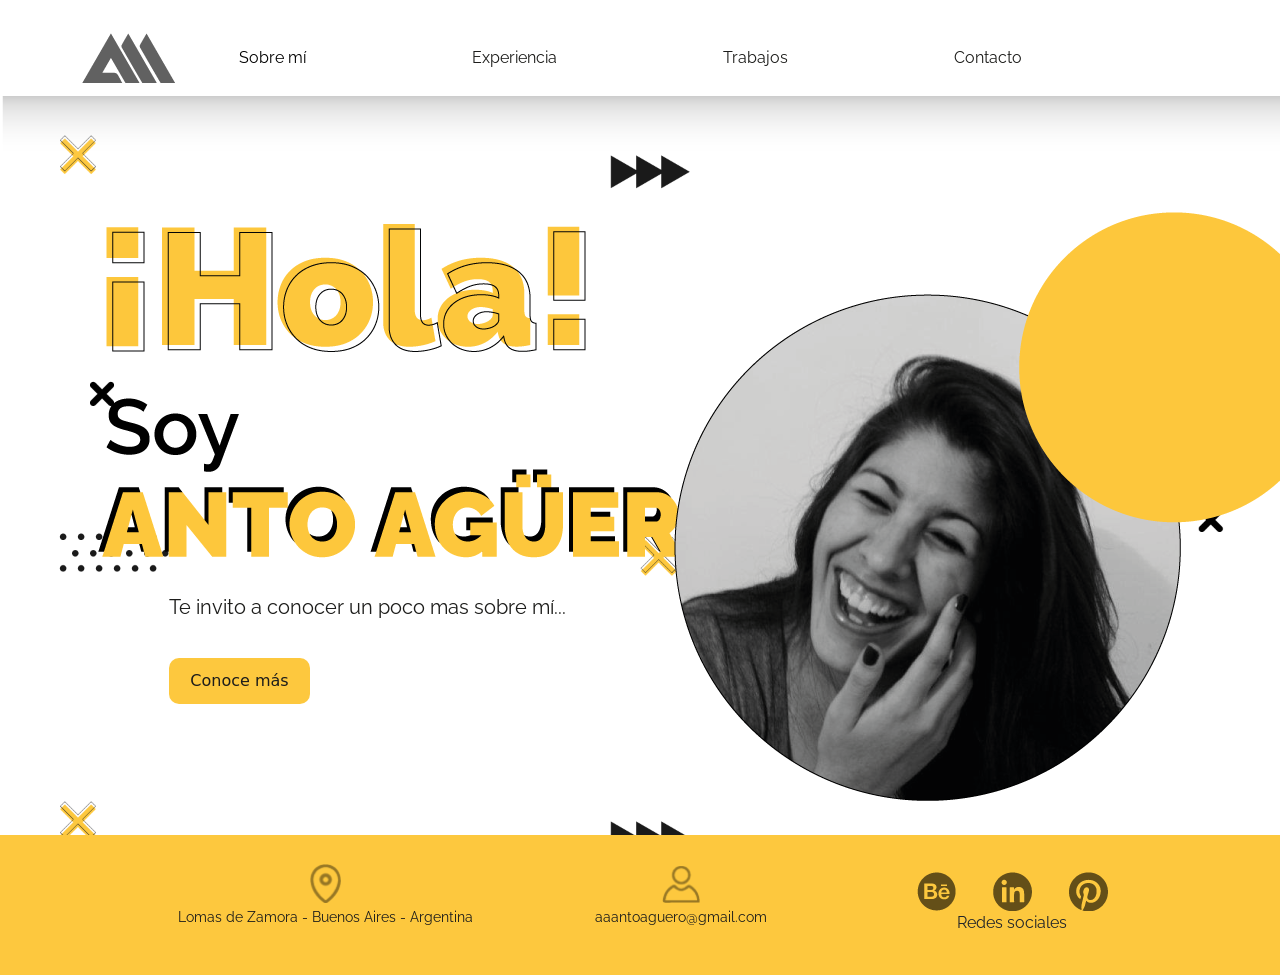
<file: desafio/index.html>
<!DOCTYPE html>
<html lang="en">

<head>
    <meta charset="UTF-8">
    <meta http-equiv="X-UA-Compatible" content="IE=edge">
    <meta name="viewport" content="width=device-width, initial-scale=1.0">

    <meta name="description" content="Hola, mi nombre es Antonela, tengo 27 años y soy de Lomas de Zamora, Buenos Aires. Soy licenciada en diseño y comunicación visual, y me recibí en la Universidad Nacional de Lanús. Hace más de 4 años que me dedico al diseño grafico y desarrollo de EMKT en un estudio de diseño y para empresas multinacionales. Hace menos de un año empece a desempeñarme en el área de desarrollo web, y actualmente estoy estudiando para poder mejorar mis aptitudes.">
   
    <meta name="keywords" content="Diseño grafico, programación, desarrollo web, freelance, diseñadora, Zona Sur, Buenos AIRES, Lomas de zamora ">


    <!-- Protocolo Open Graph -->
    <meta property="og:url" content=" "/> <!-- url pendiente -->
    <meta property="og:title" content="Aguero Antonela -  Diseño gráfico y desarrollo web"/>
    <meta property="og:image" content=" "/> <!-- img pendiente -->
    <meta property="og:description" content="Servicios de diseño grafico y desarrollo web ara tu negocio o emprendimiento "/>
    <meta property="og:type" content="website"/>

<!-- title -->
<title>Agüero Antonela - Licenciada en diseño y comunicación visual - Desarrolladora web - Presentación</title>

    <!-- css -->
    <link rel="stylesheet" href="css/style.css">

    <!-- Bootstrap -->
    <link href="https://cdn.jsdelivr.net/npm/bootstrap@5.1.3/dist/css/bootstrap.min.css" rel="stylesheet" integrity="sha384-1BmE4kWBq78iYhFldvKuhfTAU6auU8tT94WrHftjDbrCEXSU1oBoqyl2QvZ6jIW3" crossorigin="anonymous">
    
 
</head>

<body>

    <header>
        <!-- comienzo de menú -->
        
        <nav class="navbar navbar-expand-lg navbar-light container ">
            <div class="container-fluid  ">
              <a class="navbar-brand" href="index.html"><img src="src/multimedia/images/log.png" alt="Antonela Aguero"></a></a>
              
              <button class="navbar-toggler" type="button" data-bs-toggle="collapse" data-bs-target="#navbarNav" aria-controls="navbarNav" aria-expanded="false" aria-label="Toggle navigation">
                <span class="navbar-toggler-icon"></span>
              </button>

              <div class="collapse navbar-collapse" id="navbarNav">
                <ul class="navbar-nav  menu">
                  <li class="nav-item">
                    <a class="nav-link active" aria-current="page" href="src/paginas/sobremi.html">Sobre mí </a>
                  </li>
                  <li class="nav-item">
                    <a class="nav-link" href="src/paginas/experiencia.html">Experiencia</a>
                  </li>
                  <li class="nav-item">
                    <a class="nav-link" href="src/paginas/trabajos.html">Trabajos</a>
                  </li>
                  <li class="nav-item">
                    <a class="nav-link" href="src/paginas/contacto.html">Contacto</a>
                  </li>
                </ul>
              </div>
            </div>
          </nav>
          <img src="src/multimedia/images/degrade.png" alt="sombra">
    </header>



    <!-- comienzo de contenido -->

    <section class="home">
      <div class="container">
        <div class="row">
            <div class="col-xl-6 col-lg-6  col-md-12 col-sm-12">
              <img src="src/multimedia/images/img-section-home.png" alt="Hola">
               <!-- acá debería reever, y pasar la img a texto, para poner lo mas importante en H1 -->
              <p>Te invito a conocer un poco mas sobre mí...</p>
              <button><a href="src/paginas/sobremi.html"> Conoce más</a></button>
            </div>
      
      
            <div class="col-xl-6 col-lg-6  col-md-12 col-sm-12 perfil">
              <img  src="src/multimedia/images/perfil-home.png" alt="Sobre mi">
            </div>
          </div>
    </div>
         

    </section>

    <!-- comienza footer-->
    <footer>

        <ul class="nav justify-content-center">
            <li class="nav-item ubicacion">
              <a class="nav-link ubicacion" aria-current="page" href="#"> <img src="src/multimedia/images/icon-ubicacion-b.png" alt="ubicacion">
    
                <p>Lomas de Zamora - 
                    Buenos Aires  -  
                    Argentina
                </p></a>
            </li>
            <li class="nav-item persona">
              <a class="nav-link" href="mailto:aaantoaguero@gmail.com"><img src="src/multimedia/images/icon-person-b.png" alt="contacto">
                <p> aaantoaguero@gmail.com </p>
            </li>

            <li class="nav-item">
               
               <a class="nav-link d-inline" href="#"><img class="behance" src="src/multimedia/images/icon-behance.png" alt="Behance"></a>
                <a class="nav-link d-inline" href="#"><img class="behance" src="src/multimedia/images/icon-linkedin.png" alt="Linkedin"></a>
                <a class="nav-link d-inline" href="#"><img class="behance" src="src/multimedia/images/icon-pinterest.png" alt="Pinterest"></a>
                <p>Redes sociales</p></li>
 
          </ul>
         
        
         
    </footer> 

    <!-- JS Bootstrap -->
    <script src="https://cdn.jsdelivr.net/npm/@popperjs/core@2.10.2/dist/umd/popper.min.js" integrity="sha384-7+zCNj/IqJ95wo16oMtfsKbZ9ccEh31eOz1HGyDuCQ6wgnyJNSYdrPa03rtR1zdB" crossorigin="anonymous"></script>
<script src="https://cdn.jsdelivr.net/npm/bootstrap@5.1.3/dist/js/bootstrap.min.js" integrity="sha384-QJHtvGhmr9XOIpI6YVutG+2QOK9T+ZnN4kzFN1RtK3zEFEIsxhlmWl5/YESvpZ13" crossorigin="anonymous"></script>
</body>
 

</html>
</file>
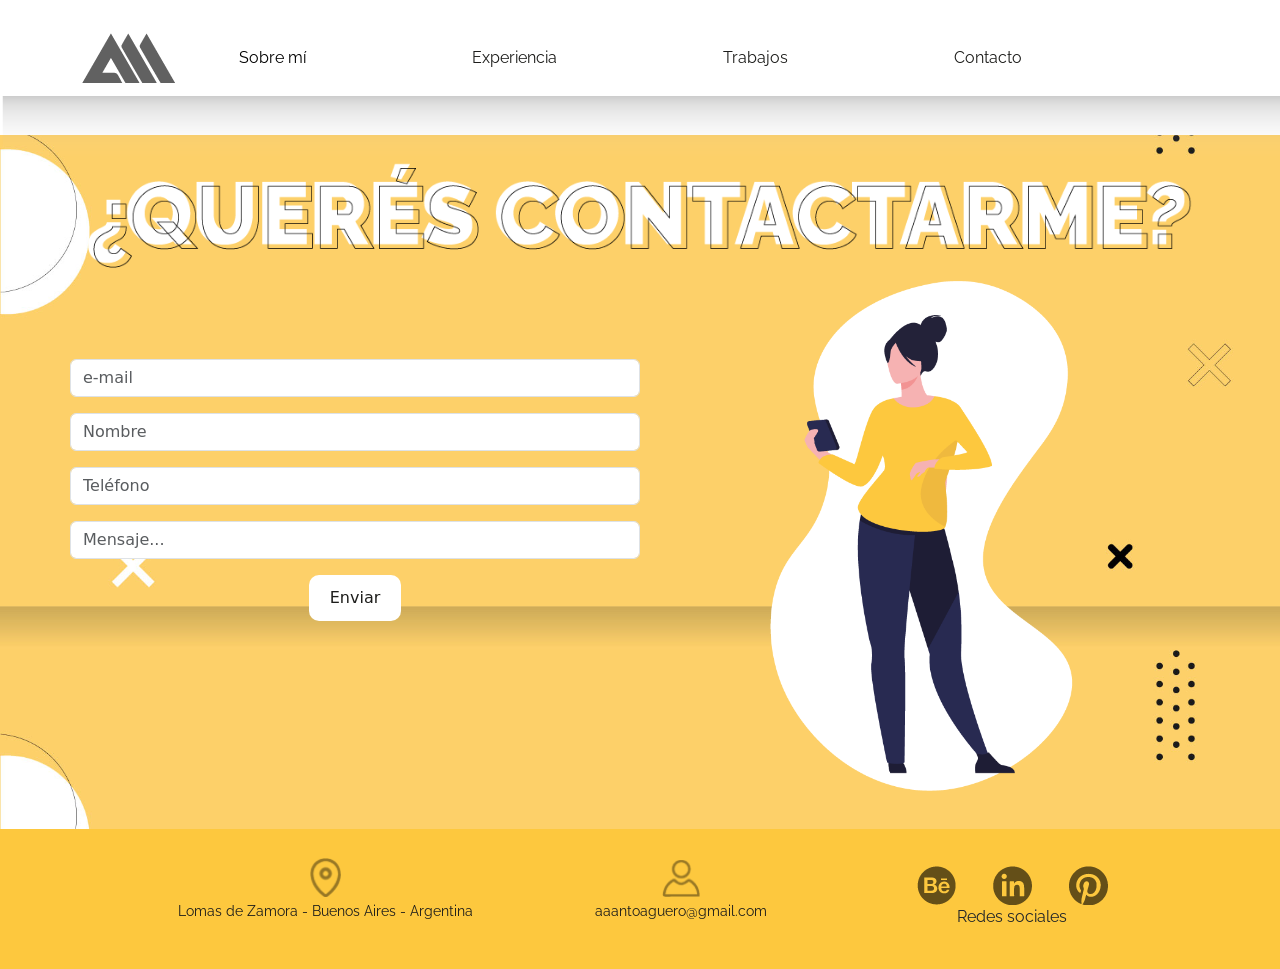
<file: desafio/src/paginas/contacto.html>
<!DOCTYPE html>
<html lang="en">
<head>
    <meta charset="UTF-8">
    <meta http-equiv="X-UA-Compatible" content="IE=edge">
    <meta name="viewport" content="width=device-width, initial-scale=1.0">


    <meta name="description" content="Hola, mi nombre es Antonela, tengo 27 años y soy de Lomas de Zamora, Buenos Aires. Soy licenciada en diseño y comunicación visual, y me recibí en la Universidad Nacional de Lanús. Hace más de 4 años que me dedico al diseño grafico y desarrollo de EMKT en un estudio de diseño y para empresas multinacionales. Hace menos de un año empece a desempeñarme en el área de desarrollo web, y actualmente estoy estudiando para poder mejorar mis aptitudes.">
    <meta name="keywords" content="Diseño grafico, programación, desarrollo web, freelance, diseñadora, Zona Sur, Buenos AIRES, Lomas de zamora ">


    <!-- Protocolo Open Graph -->
    <meta property="og:url" content=" "/> <!-- url pendiente -->
    <meta property="og:title" content="Aguero Antonela -  Contactame para mas información"/>
    <meta property="og:image" content=" "/> <!-- img pendiente -->
    <meta property="og:description" content="Servicios de diseño grafico y desarrollo web para tu negocio o emprendimiento "/>
    <meta property="og:type" content="website"/>

<!-- title -->
<title>Contacto - Agüero Antonela  </title>


    <!-- css -->
    <link rel="stylesheet" href="../../css/style.css">

     <!-- Bootstrap -->
     <link href="https://cdn.jsdelivr.net/npm/bootstrap@5.1.3/dist/css/bootstrap.min.css" rel="stylesheet" integrity="sha384-1BmE4kWBq78iYhFldvKuhfTAU6auU8tT94WrHftjDbrCEXSU1oBoqyl2QvZ6jIW3" crossorigin="anonymous">
    


    <!-- title -->
    <title>Contacto</title>
</head>

<body>
    
   
    <header>
        <!-- comienzo de menú -->
        <nav class="navbar navbar-expand-lg navbar-light container ">
            <div class="container-fluid  ">
              <a class="navbar-brand" href="../../index.html"><img src="../multimedia/images/log.png" alt="Antonela Aguero"></a></a>
              
              <button class="navbar-toggler" type="button" data-bs-toggle="collapse" data-bs-target="#navbarNav" aria-controls="navbarNav" aria-expanded="false" aria-label="Toggle navigation">
                <span class="navbar-toggler-icon"></span>
              </button>

              <div class="collapse navbar-collapse" id="navbarNav">
                <ul class="navbar-nav  menu">
                  <li class="nav-item">
                    <a class="nav-link active" aria-current="page" href="sobremi.html">Sobre mí </a>
                  </li>
                  <li class="nav-item">
                    <a class="nav-link" href="experiencia.html">Experiencia</a>
                  </li>
                  <li class="nav-item">
                    <a class="nav-link" href="trabajos.html">Trabajos</a>
                  </li>
                  <li class="nav-item">
                    <a class="nav-link pagselecc" href="contacto.html">Contacto</a>
                  </li>
                </ul>
              </div>
            </div>
          </nav> 
          <img src="../multimedia/images/degrade.png" alt="">
    </header>  

 <!-- comienzo de contenido -->

 <section class="contacto ">
    <div class="container">
        <div class="row">
            <img   src="../multimedia/images/queres-contactarme.png" alt="¿Querés contactarme?">
        </div>
        <div class="row">
            <div class="col-xl-6 col-lg-6  col-md-12 col-sm-12 formulario-c ">
                <div class="mb-3">
                    
                    <input type="text" class="form-control form-c" id="formGroupExampleInput" placeholder="e-mail">
                  </div>
                  <div class="mb-3">
                    
                    <input type="text" class="form-control" id="formGroupExampleInput2" placeholder="Nombre">
                  </div>
                  <div class="mb-3">
                    
                    <input type="text" class="form-control" id="formGroupExampleInput2" placeholder="Teléfono">
                  </div>
                  <div class="mb-3">
                    
                    <input type="text" class="form-control" id="formGroupExampleInput2" placeholder="Mensaje...">
                  </div>
                   
                    <button>Enviar</button>
                 </div>
        
        
            <div class="col-xl-6 col-lg-6  col-md-12 col-sm-12 " >
                 <img class="img-contacto"  src="../multimedia/images/contacto.chica.png" alt="Chica"> 
            </div>
        </div>
    </div>
 

     
</section>
 

<!-- comienza footer-->
<footer>

  <ul class="nav justify-content-center">
      <li class="nav-item ubicacion">
        <a class="nav-link ubicacion" aria-current="page" href="#"> <img src="../../src/multimedia/images/icon-ubicacion-b.png" alt="ubicacion">

          <p>Lomas de Zamora - 
              Buenos Aires  -  
              Argentina
          </p></a>
      </li>
      <li class="nav-item persona">
        <a class="nav-link" href="mailto:aaantoaguero@gmail.com"><img src="../../src/multimedia/images/icon-person-b.png" alt="contacto">
          <p> aaantoaguero@gmail.com </p>
      </li>

      <li class="nav-item">
         
         <a class="nav-link d-inline" href="#"><img class="behance" src="../../src/multimedia/images/icon-behance.png" alt="Behance"></a>
          <a class="nav-link d-inline" href="#"><img class="behance" src="../../src/multimedia/images/icon-linkedin.png" alt="Linkedin"></a>
          <a class="nav-link d-inline" href="#"><img class="behance" src="../../src/multimedia/images/icon-pinterest.png" alt="Pinterest"></a>
          <p>Redes sociales</p></li>

    </ul>
   
  
   
</footer> 

</body>
</html>
</file>
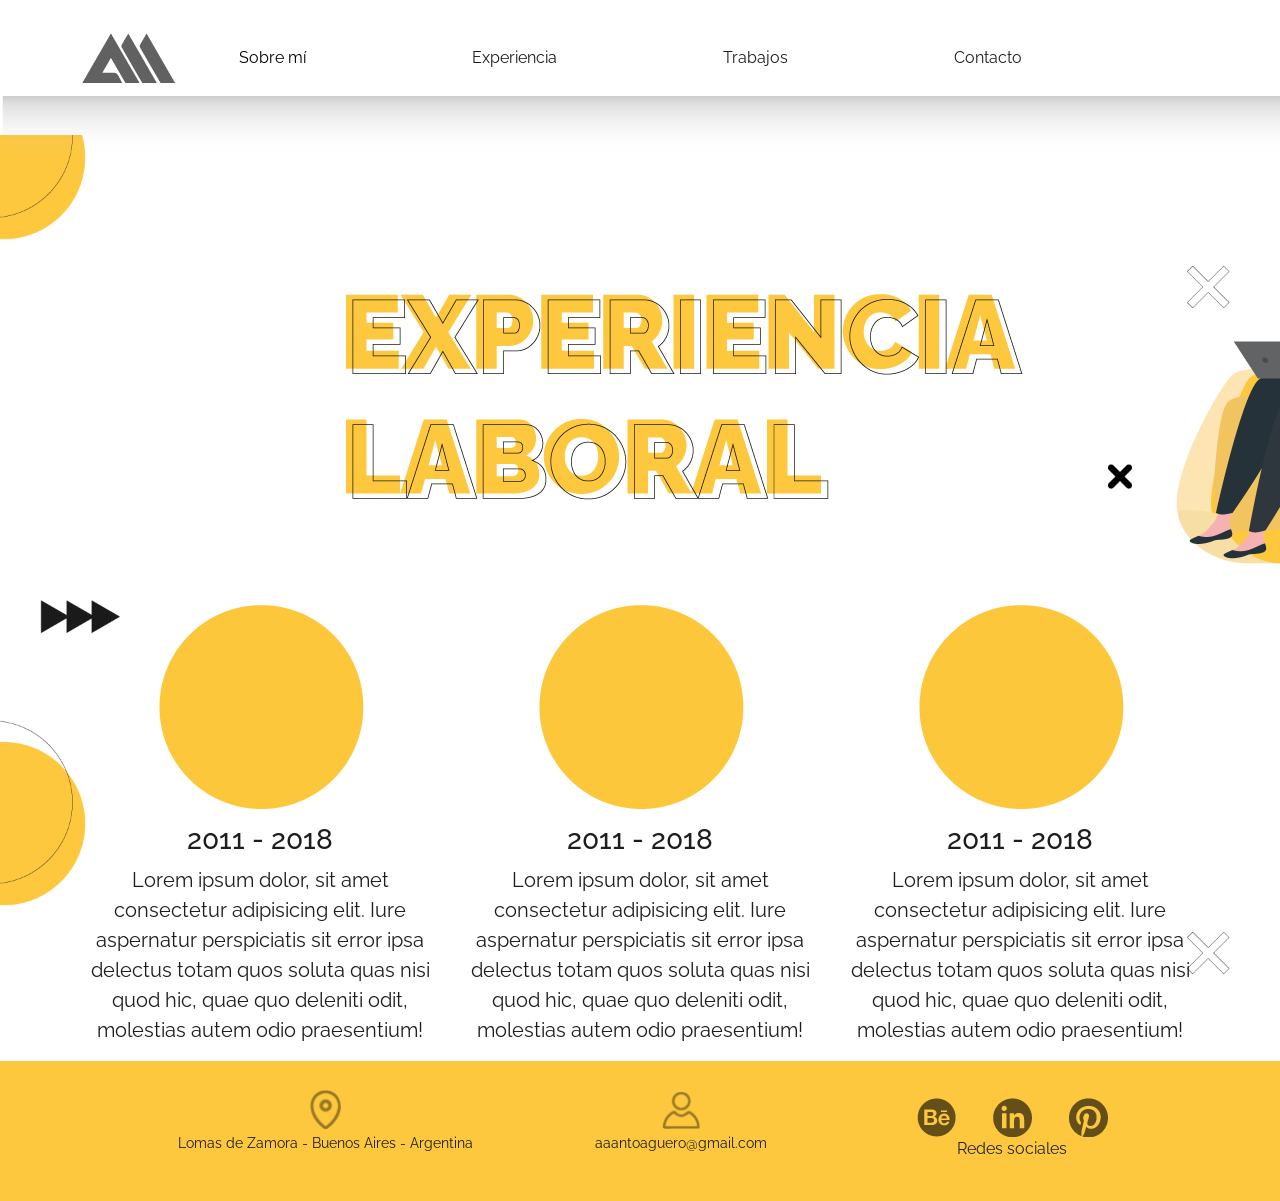
<file: desafio/src/paginas/experiencia.html>
<!DOCTYPE html>
<html lang="en">
<head>
    <meta charset="UTF-8">
    <meta http-equiv="X-UA-Compatible" content="IE=edge">
    <meta name="viewport" content="width=device-width, initial-scale=1.0">
 
    
    <meta name="description" content="Hola, mi nombre es Antonela, tengo 27 años y soy de Lomas de Zamora, Buenos Aires. Soy licenciada en diseño y comunicación visual, y me recibí en la Universidad Nacional de Lanús. Hace más de 4 años que me dedico al diseño grafico y desarrollo de EMKT en un estudio de diseño y para empresas multinacionales. Hace menos de un año empece a desempeñarme en el área de desarrollo web, y actualmente estoy estudiando para poder mejorar mis aptitudes.">
    <meta name="keywords" content="Diseño grafico, programación, desarrollo web, freelance, diseñadora, Zona Sur, Buenos AIRES, Lomas de zamora, Experiencia laboral ">


    <!-- Protocolo Open Graph -->
    <meta property="og:url" content=" "/> <!-- url pendiente -->
    <meta property="og:title" content="Aguero Antonela - Experiencia laboral"/>
    <meta property="og:image" content=" "/> <!-- img pendiente -->
    <meta property="og:description" content="Servicios de diseño grafico y desarrollo web para tu negocio o emprendimiento "/>
    <meta property="og:type" content="website"/>

<!-- title -->
<title>Experiencia laboral - Agüero Antonela  </title>


    <!-- css -->
    <link rel="stylesheet" href="../../css/style.css">

    <!-- title -->
    <title>Experiencia</title>

    <!-- animación librerioa aos-->
    <link href="https://unpkg.com/aos@2.3.1/dist/aos.css" rel="stylesheet">

 <!-- Bootstrap -->
 <link href="https://cdn.jsdelivr.net/npm/bootstrap@5.1.3/dist/css/bootstrap.min.css" rel="stylesheet" integrity="sha384-1BmE4kWBq78iYhFldvKuhfTAU6auU8tT94WrHftjDbrCEXSU1oBoqyl2QvZ6jIW3" crossorigin="anonymous">
    


</head>

<body>
    
    <header>
        <!-- comienzo de menú -->
        <nav class="navbar navbar-expand-lg navbar-light container ">
            <div class="container-fluid  ">
              <a class="navbar-brand" href="../../index.html"><img src="../multimedia/images/log.png" alt="Antonela Aguero"></a></a>
              
              <button class="navbar-toggler" type="button" data-bs-toggle="collapse" data-bs-target="#navbarNav" aria-controls="navbarNav" aria-expanded="false" aria-label="Toggle navigation">
                <span class="navbar-toggler-icon"></span>
              </button>

              <div class="collapse navbar-collapse" id="navbarNav">
                <ul class="navbar-nav  menu">
                  <li class="nav-item">
                    <a class="nav-link active" aria-current="page" href="sobremi.html">Sobre mí </a>
                  </li>
                  <li class="nav-item">
                    <a class="nav-link pagselecc" href="experiencia.html">Experiencia</a>
                  </li>
                  <li class="nav-item">
                    <a class="nav-link" href="trabajos.html">Trabajos</a>
                  </li>
                  <li class="nav-item">
                    <a class="nav-link " href="contacto.html">Contacto</a>
                  </li>
                </ul>
              </div>
            </div>
          </nav> 
          <img src="../multimedia/images/degrade.png" alt="sombra">
    </header>  

    <!-- comienzo de contenido -->

    <section class="experiencia">
         <div class="portada-ex"><img src="../multimedia/images/portada-experiencia.png" alt="Experiencia"></div>
         <div class="container">
          <div class="row">
              <div class="col-xl-4 col-lg-4  col-md-12 col-sm-12">
                <img  src="../multimedia/images/experiencia01.png" alt="2011">
                 <h4>2011 - 2018</h4>
                 <p>
                    Lorem ipsum dolor, sit amet consectetur
                    adipisicing elit. Iure aspernatur perspiciatis 
                    sit error ipsa delectus totam quos soluta quas nisi quod hic,
                     quae quo deleniti odit, molestias autem odio praesentium!
                 </p>
              </div>
        
        
              <div class="col-xl-4 col-lg-4  col-md-12 col-sm-12">
                <img src="../multimedia/images/experiencia01.png" alt="2011">
                <h4>2011 - 2018</h4>
                <p>
                   Lorem ipsum dolor, sit amet consectetur
                   adipisicing elit. Iure aspernatur perspiciatis 
                   sit error ipsa delectus totam quos soluta quas nisi quod hic,
                    quae quo deleniti odit, molestias autem odio praesentium!
                </p>
              </div>
              <div class="col-xl-4 col-lg-4  col-md-12 col-sm-12">
                <img src="../multimedia/images/experiencia01.png" alt="2011">
                <h4>2011 - 2018</h4>
                <p>
                   Lorem ipsum dolor, sit amet consectetur
                   adipisicing elit. Iure aspernatur perspiciatis 
                   sit error ipsa delectus totam quos soluta quas nisi quod hic,
                    quae quo deleniti odit, molestias autem odio praesentium!
                </p>
              </div>
            </div>
      </div>
      
      
       

          
    </section>
    
    
   <!-- comienza footer-->
   <footer>

    <ul class="nav justify-content-center">
        <li class="nav-item ubicacion">
          <a class="nav-link ubicacion" aria-current="page" href="#"> <img src="../../src/multimedia/images/icon-ubicacion-b.png" alt="ubicacion">

            <p>Lomas de Zamora - 
                Buenos Aires  -  
                Argentina
            </p></a>
        </li>
        <li class="nav-item persona">
          <a class="nav-link" href="mailto:aaantoaguero@gmail.com"><img src="../../src/multimedia/images/icon-person-b.png" alt="contacto">
            <p> aaantoaguero@gmail.com </p>
        </li>

        <li class="nav-item">
           
           <a class="nav-link d-inline" href="#"><img class="behance" src="../../src/multimedia/images/icon-behance.png" alt="Behance"></a>
            <a class="nav-link d-inline" href="#"><img class="behance" src="../../src/multimedia/images/icon-linkedin.png" alt="Linkedin"></a>
            <a class="nav-link d-inline" href="#"><img class="behance" src="../../src/multimedia/images/icon-pinterest.png" alt="Pinterest"></a>
            <p>Redes sociales</p></li>

      </ul>
     
    
     
</footer> 

 
</body>
</html>
</file>
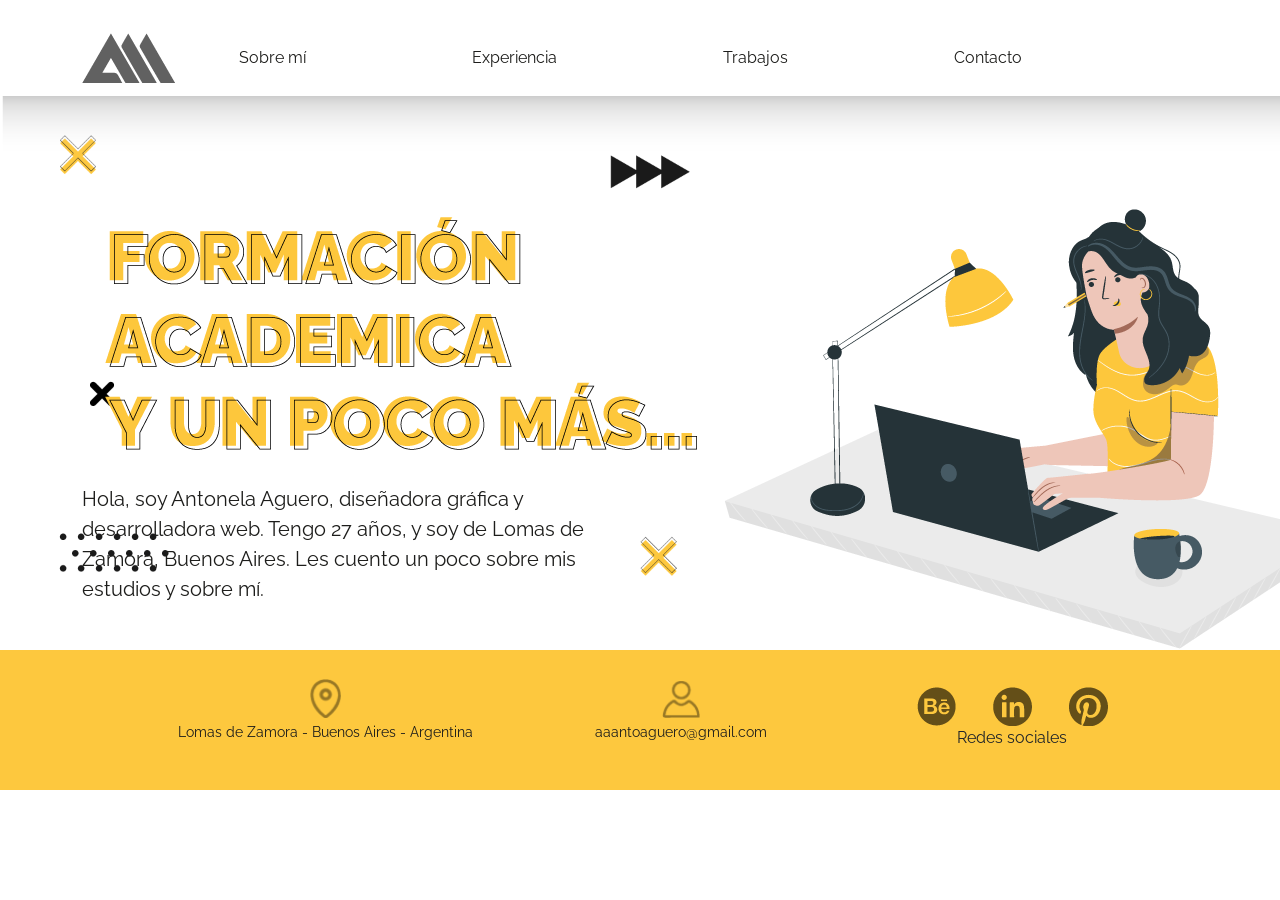
<file: desafio/src/paginas/sobremi.html>
<!DOCTYPE html>
<html lang="en">

<head>
    <meta charset="UTF-8">
    <meta http-equiv="X-UA-Compatible" content="IE=edge">
    <meta name="viewport" content="width=device-width, initial-scale=1.0">


    <meta name="description" content="Hola, mi nombre es Antonela, tengo 27 años y soy de Lomas de Zamora, Buenos Aires. Soy licenciada en diseño y comunicación visual, y me recibí en la Universidad Nacional de Lanús. Hace más de 4 años que me dedico al diseño grafico y desarrollo de EMKT en un estudio de diseño y para empresas multinacionales. Hace menos de un año empece a desempeñarme en el área de desarrollo web, y actualmente estoy estudiando para poder mejorar mis aptitudes.">
    <meta name="keywords" content="Diseño grafico, programación, desarrollo web, freelance, diseñadora, Zona Sur, Buenos AIRES, Lomas de zamora ">


    <!-- Protocolo Open Graph -->
    <meta property="og:url" content=" "/> <!-- url pendiente -->
    <meta property="og:title" content="Aguero Antonela -  Conoce mas sobre mi formación academica "/>
    <meta property="og:image" content=" "/> <!-- img pendiente -->
    <meta property="og:description" content="Servicios de diseño grafico y desarrollo web para tu negocio o emprendimiento "/>
    <meta property="og:type" content="website"/>

<!-- title -->
<title>Formación academica y más - Agüero Antonela  </title>


    <!-- css -->
    <link rel="stylesheet" href="../../css/style.css">

    <!-- title -->
    <title>Sobre mí</title>

    <!-- Bootstrap -->
    <link href="https://cdn.jsdelivr.net/npm/bootstrap@5.1.3/dist/css/bootstrap.min.css" rel="stylesheet" integrity="sha384-1BmE4kWBq78iYhFldvKuhfTAU6auU8tT94WrHftjDbrCEXSU1oBoqyl2QvZ6jIW3" crossorigin="anonymous">
    

</head>

<body>

    <header>
        <!-- comienzo de menú -->
        <nav class="navbar navbar-expand-lg navbar-light container ">
            <div class="container-fluid  ">
              <a class="navbar-brand" href="../../index.html"><img src="../multimedia/images/log.png" alt="Antonela Aguero"></a></a>
              
              <button class="navbar-toggler" type="button" data-bs-toggle="collapse" data-bs-target="#navbarNav" aria-controls="navbarNav" aria-expanded="false" aria-label="Toggle navigation">
                <span class="navbar-toggler-icon"></span>
              </button>

              <div class="collapse navbar-collapse" id="navbarNav">
                <ul class="navbar-nav  menu">
                  <li class="nav-item">
                    <a class="nav-link   pagselecc" aria-current="page" href="sobremi.html">Sobre mí </a>
                  </li>
                  <li class="nav-item">
                    <a class="nav-link" href="experiencia.html">Experiencia</a>
                  </li>
                  <li class="nav-item">
                    <a class="nav-link" href="trabajos.html">Trabajos</a>
                  </li>
                  <li class="nav-item">
                    <a class="nav-link " href="contacto.html">Contacto</a>
                  </li>
                </ul>
              </div>
            </div>
          </nav> 
          <img src="../multimedia/images/degrade.png" alt="sombra">
    </header>  


    <!-- comienzo de contenido -->


    <section class=" sobremi"> 
        <div class="container">
            <div class="row">
                <div class="col-xl-6 col-lg-6  col-md-12 col-sm-12">
                  <img src="../multimedia/images/portada-sm-a.png" alt="Formacion">
                  <p> Hola, soy Antonela Aguero, diseñadora gráfica y desarrolladora web.
                      Tengo 27 años, y soy de Lomas de Zamora, Buenos Aires.
                      Les cuento un poco sobre mis estudios y sobre mí.</p>
                </div>
          
          
                <div class="col-xl-6 col-lg-6  col-md-12 col-sm-12">
                  <img src="../multimedia/images/portada-sm-b.png" alt="Sobre mi">
                </div>
              </div>
        </div>
        
        
    
    
    
      </section>
 <!-- comienza footer-->
 <footer>

  <ul class="nav justify-content-center">
      <li class="nav-item ubicacion">
        <a class="nav-link ubicacion" aria-current="page" href="#"> <img src="../../src/multimedia/images/icon-ubicacion-b.png" alt="ubicacion">

          <p>Lomas de Zamora - 
              Buenos Aires  -  
              Argentina
          </p></a>
      </li>
      <li class="nav-item persona">
        <a class="nav-link" href="mailto:aaantoaguero@gmail.com"><img src="../../src/multimedia/images/icon-person-b.png" alt="contacto">
          <p> aaantoaguero@gmail.com </p>
      </li>

      <li class="nav-item">
         
         <a class="nav-link d-inline" href="#"><img class="behance" src="../../src/multimedia/images/icon-behance.png" alt="Behance"></a>
          <a class="nav-link d-inline" href="#"><img class="behance" src="../../src/multimedia/images/icon-linkedin.png" alt="Linkedin"></a>
          <a class="nav-link d-inline" href="#"><img class="behance" src="../../src/multimedia/images/icon-pinterest.png" alt="Pinterest"></a>
          <p>Redes sociales</p></li>

    </ul>
   
  
   
</footer> 

 
</body>
</html>
</file>
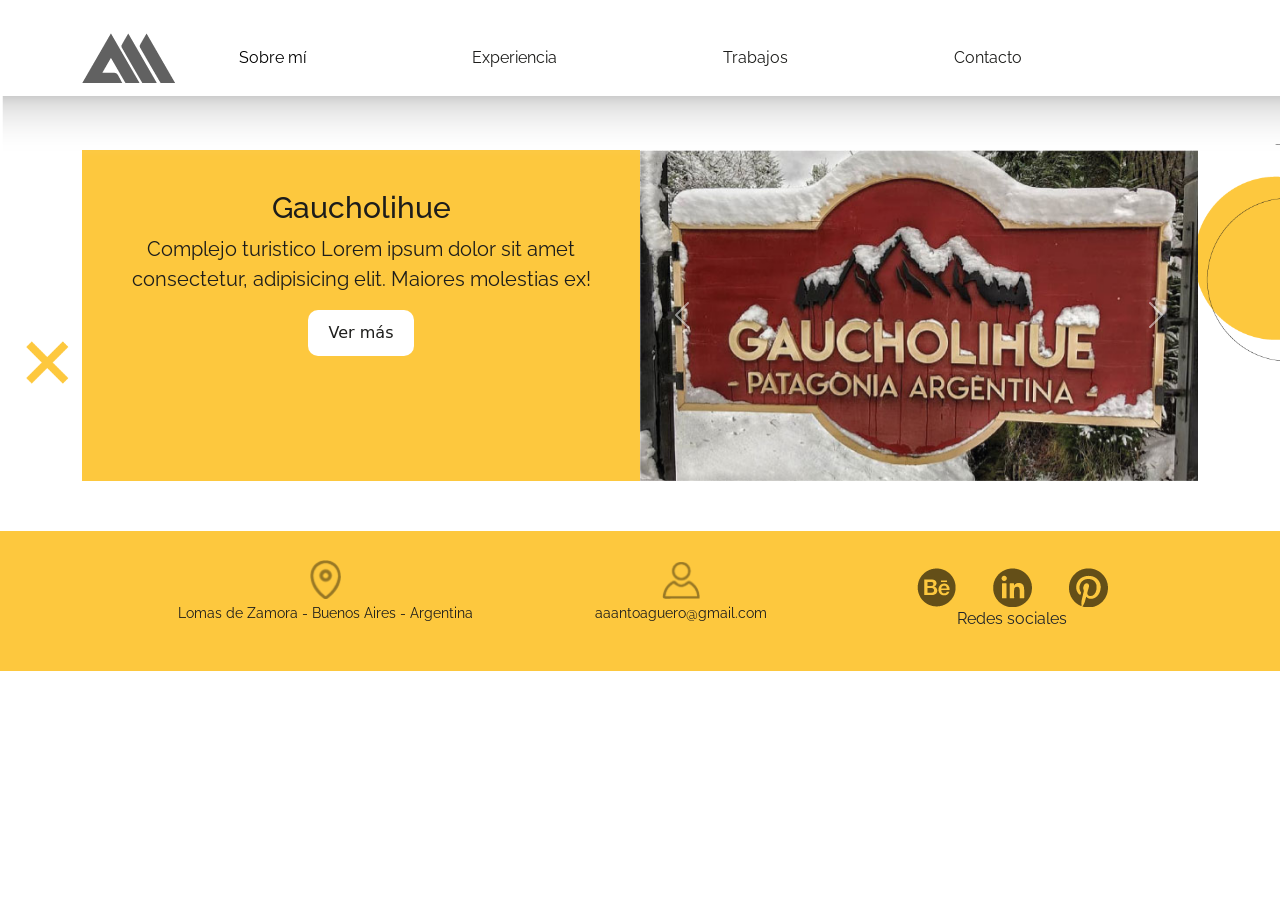
<file: desafio/src/paginas/trabajos.html>
<!DOCTYPE html>
<html lang="en">

<head>
  <meta charset="UTF-8">
  <meta http-equiv="X-UA-Compatible" content="IE=edge">
  <meta name="viewport" content="width=device-width, initial-scale=1.0">


  <meta name="description" content="Hola, mi nombre es Antonela, tengo 27 años y soy de Lomas de Zamora, Buenos Aires. Soy licenciada en diseño y comunicación visual, y me recibí en la Universidad Nacional de Lanús. Hace más de 4 años que me dedico al diseño grafico y desarrollo de EMKT en un estudio de diseño y para empresas multinacionales. Hace menos de un año empece a desempeñarme en el área de desarrollo web, y actualmente estoy estudiando para poder mejorar mis aptitudes.">
  <meta name="keywords" content="Diseño grafico, programación, desarrollo web, freelance, diseñadora, Zona Sur, Buenos AIRES, Lomas de zamora, portfolio ">


  <!-- Protocolo Open Graph -->
  <meta property="og:url" content=" "/> <!-- url pendiente -->
  <meta property="og:title" content="Aguero Antonela -  Conoce mis trabajos"/>
  <meta property="og:image" content=" "/> <!-- img pendiente -->
  <meta property="og:description" content="Servicios de diseño grafico y desarrollo web para tu negocio o emprendimiento "/>
  <meta property="og:type" content="website"/>

<!-- title -->
<title>Portfolio -  Conoce mis trabajos - Agüero Antonela  </title>


  <!-- css -->
  <link rel="stylesheet" href="../../css/style.css">

  <!-- Bootstrap -->
  <link href="https://cdn.jsdelivr.net/npm/bootstrap@5.1.3/dist/css/bootstrap.min.css" rel="stylesheet"
    integrity="sha384-1BmE4kWBq78iYhFldvKuhfTAU6auU8tT94WrHftjDbrCEXSU1oBoqyl2QvZ6jIW3" crossorigin="anonymous">


  <!-- title -->
  <title>Trabajos</title>
</head>

<body>

  <header>
    <!-- comienzo de menú -->
    <nav class="navbar navbar-expand-lg navbar-light container ">
      <div class="container-fluid  ">
        <a class="navbar-brand" href="../../index.html"><img src="../multimedia/images/log.png" alt="Antonela Aguero"></a></a>
        
        <button class="navbar-toggler" type="button" data-bs-toggle="collapse" data-bs-target="#navbarNav" aria-controls="navbarNav" aria-expanded="false" aria-label="Toggle navigation">
          <span class="navbar-toggler-icon"></span>
        </button>

        <div class="collapse navbar-collapse" id="navbarNav">
          <ul class="navbar-nav  menu">
            <li class="nav-item">
              <a class="nav-link active" aria-current="page" href="sobremi.html">Sobre mí </a>
            </li>
            <li class="nav-item">
              <a class="nav-link" href="experiencia.html">Experiencia</a>
            </li>
            <li class="nav-item">
              <a class="nav-link  pagselecc" href="trabajos.html">Trabajos</a>
            </li>
            <li class="nav-item">
              <a class="nav-link" href="contacto.html">Contacto</a>
            </li>
          </ul>
        </div>
      </div>
    </nav> 
    <img src="../multimedia/images/degrade.png" alt="sombra">
  </header>


  <!-- comienzo de contenido -->


  <section class=" trabajo">
    <div class="container">
<!-- Carrosel y grids de bootstrap -->
<div class="row g-0">
  <div class="col-xl-6 col-lg-6  col-md-12 col-sm-12 tr-descripcion">
    <h3>Gaucholihue</h3>
    <p>Complejo turistico
      Lorem ipsum dolor sit amet consectetur, adipisicing elit. Maiores molestias ex!
    </p>
    <button> Ver más</button>
  </div>


  <div class="col-xl-6 col-lg-6  col-md-12 col-sm-12">
    <div id="carouselExampleControls" class="carousel slide galeria" data-bs-ride="carousel">
      <div class="carousel-inner">
        <div class="carousel-item active">
          <img src="../multimedia/images/trabajo01.jpg" class="d-block w-100" alt="Cartel entrada Gaucholihue">
        </div>
        <div class="carousel-item">
          <img src="../multimedia/images/trabajo01.jpg" class="d-block w-100" alt="Logo Gaucholihue ">
        </div>
        <div class="carousel-item">
          <img src="../multimedia/images/trabajo01.jpg" class="d-block w-100" alt="Diseño menú Gaucholihue">
        </div>
      </div>
      <button class="carousel-control-prev" type="button" data-bs-target="#carouselExampleControls"
        data-bs-slide="prev">
        <span class="carousel-control-prev-icon" aria-hidden="true"></span>
        <span class="visually-hidden">Previous</span>
      </button>
      <button class="carousel-control-next" type="button" data-bs-target="#carouselExampleControls"
        data-bs-slide="next">
        <span class="carousel-control-next-icon" aria-hidden="true"></span>
        <span class="visually-hidden">Next</span>
      </button>
    </div>
  </div>
</div>



    </div>


    
  </section>

 <!-- comienza footer-->
 <footer>

  <ul class="nav justify-content-center">
      <li class="nav-item ubicacion">
        <a class="nav-link ubicacion" aria-current="page" href="#"> <img src="../../src/multimedia/images/icon-ubicacion-b.png" alt="ubicacion">

          <p>Lomas de Zamora - 
              Buenos Aires  -  
              Argentina
          </p></a>
      </li>
      <li class="nav-item persona">
        <a class="nav-link" href="mailto:aaantoaguero@gmail.com"><img src="../../src/multimedia/images/icon-person-b.png" alt="contacto">
          <p> aaantoaguero@gmail.com </p>
      </li>

      <li class="nav-item">
         
         <a class="nav-link d-inline" href="#"><img class="behance" src="../../src/multimedia/images/icon-behance.png" alt="Behance"></a>
          <a class="nav-link d-inline" href="#"><img class="behance" src="../../src/multimedia/images/icon-linkedin.png" alt="Linkedin"></a>
          <a class="nav-link d-inline" href="#"><img class="behance" src="../../src/multimedia/images/icon-pinterest.png" alt="Pinterest"></a>
          <p>Redes sociales</p></li>

    </ul>
   
  
   
</footer> 

  <!-- JS Bootstrap -->
  <script src="https://cdn.jsdelivr.net/npm/@popperjs/core@2.10.2/dist/umd/popper.min.js"
    integrity="sha384-7+zCNj/IqJ95wo16oMtfsKbZ9ccEh31eOz1HGyDuCQ6wgnyJNSYdrPa03rtR1zdB"
    crossorigin="anonymous"></script>
  <script src="https://cdn.jsdelivr.net/npm/bootstrap@5.1.3/dist/js/bootstrap.min.js"
    integrity="sha384-QJHtvGhmr9XOIpI6YVutG+2QOK9T+ZnN4kzFN1RtK3zEFEIsxhlmWl5/YESvpZ13"
    crossorigin="anonymous"></script>
</body>

</html>
</file>
<file: desafio/css/style.css>
/* header */
@import url("https://fonts.googleapis.com/css2?family=Raleway:wght@200&display=swap");
@import url("https://fonts.googleapis.com/css2?family=Raleway:ital,wght@1,600&display=swap");
@import url("https://fonts.googleapis.com/css2?family=Raleway:wght@200&display=swap");
@import url("https://fonts.googleapis.com/css2?family=Raleway:ital,wght@1,600&display=swap");
/*   Animacion botones */
@import url("https://fonts.googleapis.com/css2?family=Raleway:wght@200&display=swap");
@import url("https://fonts.googleapis.com/css2?family=Raleway:ital,wght@1,600&display=swap");
@import url("https://fonts.googleapis.com/css2?family=Raleway:wght@200&display=swap");
@import url("https://fonts.googleapis.com/css2?family=Raleway:ital,wght@1,600&display=swap");
.home button {
  background-color: #fdc83e;
  color: #1d1d1b;
  padding: 10px 20px;
  border: 1px solid transparent;
  border-radius: 10px;
}

.contacto button, .trabajo .tr-descripcion button {
  background-color: #ffffff;
  color: #1d1d1b;
  padding: 10px 20px;
  border: 1px solid transparent;
  border-radius: 10px;
}

.home button:hover {
  transition: all 1s ease-out;
  background: #fed670;
}

.contacto button:hover, .trabajo .tr-descripcion button:hover {
  transition: all 1s ease-out;
  background: #cccccc;
}

/*   Header*/
header {
  background-color: #ffffff;
  font-family: "Raleway", sans-serif;
  position: fixed;
  padding: 20px 0;
  width: 100%;
  height: 15%;
  z-index: 0;
}
header ul {
  text-align: center;
  display: flex;
  flex-direction: horizontal;
  justify-content: space-around;
  align-items: center;
  flex-wrap: nowrap;
  background-color: #ffffff;
}
header ul li {
  list-style: none;
  padding: 0 40px;
  text-align: center;
}
header ul li a {
  font-size: 24px;
  color: #1d1d1b;
  text-decoration: none;
  padding: 0px;
  list-style: none;
  position: relative;
  display: block;
  padding: 10px;
  overflow: hidden;
  transition: transform 0.5s ease-in-out;
}

/*  Animacion Nav */
.menu {
  display: flex;
  justify-content: center;
}
.menu li {
  margin-right: 70px;
}
.menu a {
  position: relative;
  display: block;
  padding: 10px;
  color: #1d1d1b;
}
.menu a::before {
  content: "";
  position: absolute;
  bottom: 0;
  left: 0;
  width: 100%;
  height: 8px;
  border-top: 2px solid #1d1d1b;
  border-left: 2px solid #1d1d1b;
  background: #fdc83e;
  z-index: 1;
  transform: scaleX(0);
  transform-origin: left;
  transition: transform 0.5s ease-in-out;
  color: #1d1d1b;
}
.menu a:hover::before {
  transform: scaleX(1);
}

.menu[data-animation=to-left] a::before {
  transform-origin: right;
}

.menu[data-animation=center] a::before {
  transform-origin: center;
}

.menu[data-animation=bonus] a::before {
  transform-origin: right;
}

.menu[data-animation=bonus] a:hover::before {
  transform-origin: left;
  transform: scaleX(1);
  transition-timing-function: cubic-bezier(0.2, 1, 0.82, 0.94);
}

.btn-desplegable {
  font-size: 24px;
  color: #1d1d1b;
  text-decoration: none;
  padding: 10px;
  border: none;
  background-color: #ffffff;
}
.btn-desplegable:hover {
  transition: all 0.7s ease-in-out;
  border-bottom: 6px solid #fdc83e;
  padding: 10px;
}

.pagselecc {
  background-color: #fdc83e;
  color: #1d1d1b;
  border-radius: 10px 10px 0 0;
}

/*  fuentes y colores */
/* footer */
/*   footer */
/*   Animacion botones */
.home button {
  background-color: #fdc83e;
  color: #1d1d1b;
  padding: 10px 20px;
  border: 1px solid transparent;
  border-radius: 10px;
}

.contacto button, .trabajo .tr-descripcion button {
  background-color: #ffffff;
  color: #1d1d1b;
  padding: 10px 20px;
  border: 1px solid transparent;
  border-radius: 10px;
}

.home button:hover {
  transition: all 1s ease-out;
  background: #fed670;
}

.contacto button:hover, .trabajo .tr-descripcion button:hover {
  transition: all 1s ease-out;
  background: #cccccc;
}

footer {
  background-color: #fdc83e;
  font-family: "Raleway", sans-serif;
  width: 100%;
  text-align: center;
  padding: 20px;
  display: flex;
  flex-direction: horizontal;
  justify-content: space-around;
  align-items: center;
  flex-wrap: nowrap;
  height: 10%;
}
footer ul li {
  text-align: center;
  padding: 0 40px;
}
footer ul li a {
  color: #1d1d1b;
}
footer ul li a img {
  opacity: 0.6;
  width: 40px;
}
footer ul li a img:hover {
  transition: all 0.5s ease-out;
  opacity: 1;
}
footer ul li a p {
  font-size: 14px;
  line-height: 18px;
  color: #1d1d1b;
  padding: 5px;
}
footer ul .ubicacion {
  font-family: "Raleway", sans-serif;
  font-size: 18px;
}
footer ul .persona {
  font-family: "Raleway", sans-serif;
  font-size: 18px;
}
footer ul .persona a {
  text-decoration: none;
  color: #1d1d1b;
}

/* responsive*/
/* responsive*/
@media (max-width: 480px) {
  footer p {
    visibility: hidden;
  }

  /* home*/
  .home img {
    padding-left: 20px;
    padding-right: 20px;
    padding-top: 15%;
    width: 100%;
  }
  .home .perfil {
    visibility: hidden;
    display: none;
  }

  /* contacto*/
  .contacto {
    padding: 0 20px;
  }
}
@media (max-width: 770px) {
  footer p {
    visibility: hidden;
  }

  /* contacto*/
  .contacto {
    padding: 0 20px;
  }
}
* {
  margin: 0;
  padding: 0;
}

/* index*/
.home {
  background-image: url(../src/multimedia/images/bg-home.png);
  width: 100%;
  padding-top: 15%;
  background-size: 100%;
}
.home button {
  margin: 20px 0 20px 16%;
}
.home button a {
  text-decoration: none;
  color: #1d1d1b;
}
.home p {
  font-size: 20px;
  color: #1d1d1b;
  margin-left: 16%;
  font-family: "Raleway", sans-serif;
}

/* sobre mi */
.sobremi {
  background-image: url(../src/multimedia/images/bg-home.png);
  width: 100%;
  height: auto;
  background-size: 100%;
  padding-top: 15%;
}
.sobremi p {
  font-size: 20px;
  color: #1d1d1b;
  font-family: "Raleway", sans-serif;
}

/*   Experiencia */
.experiencia {
  background-image: url(../src/multimedia/images/bg-experiencia.png);
  width: 100%;
  height: auto;
  background-size: 100%;
  text-align: center;
  padding-top: 150px;
}
.experiencia p {
  font-size: 20px;
  color: #1d1d1b;
  font-family: "Raleway", sans-serif;
}
.experiencia .portada-ex {
  width: 100%;
}
.experiencia h4 {
  font-size: 28px;
  color: #1d1d1b;
  font-family: "Raleway", sans-serif;
}

.contenedor-exp {
  display: flex;
  justify-content: space-around;
}
.contenedor-exp div {
  padding: 40px;
}

/*   Trabajos */
.trabajo {
  background-image: url(../src/multimedia/images/bg-trabajos.png);
  height: auto;
  background-size: 100%;
  text-align: center;
  padding-top: 150px;
  padding-bottom: 50px;
  margin: auto;
}
.trabajo .tr-descripcion {
  background-color: #fdc83e;
  color: #1d1d1b;
  padding: 40px;
}
.trabajo .tr-descripcion p {
  font-size: 20px;
  color: #1d1d1b;
  font-family: "Raleway", sans-serif;
}
.trabajo .tr-descripcion h3 {
  font-size: 30px;
  color: #1d1d1b;
  font-family: "Raleway", sans-serif;
}
/*   Contacto */
.contacto {
  background-image: url(../src/multimedia/images/bg-contacto.jpg);
  width: 100%;
  height: auto;
  background-size: 100%;
  text-align: center;
  padding-top: 150px;
}
.contacto .img-contacto {
  height: 550px;
  width: auto;
}
.contacto .formulario-c {
  padding: 80px 0;
  text-align: center;
}

/*# sourceMappingURL=style.css.map */
</file>
